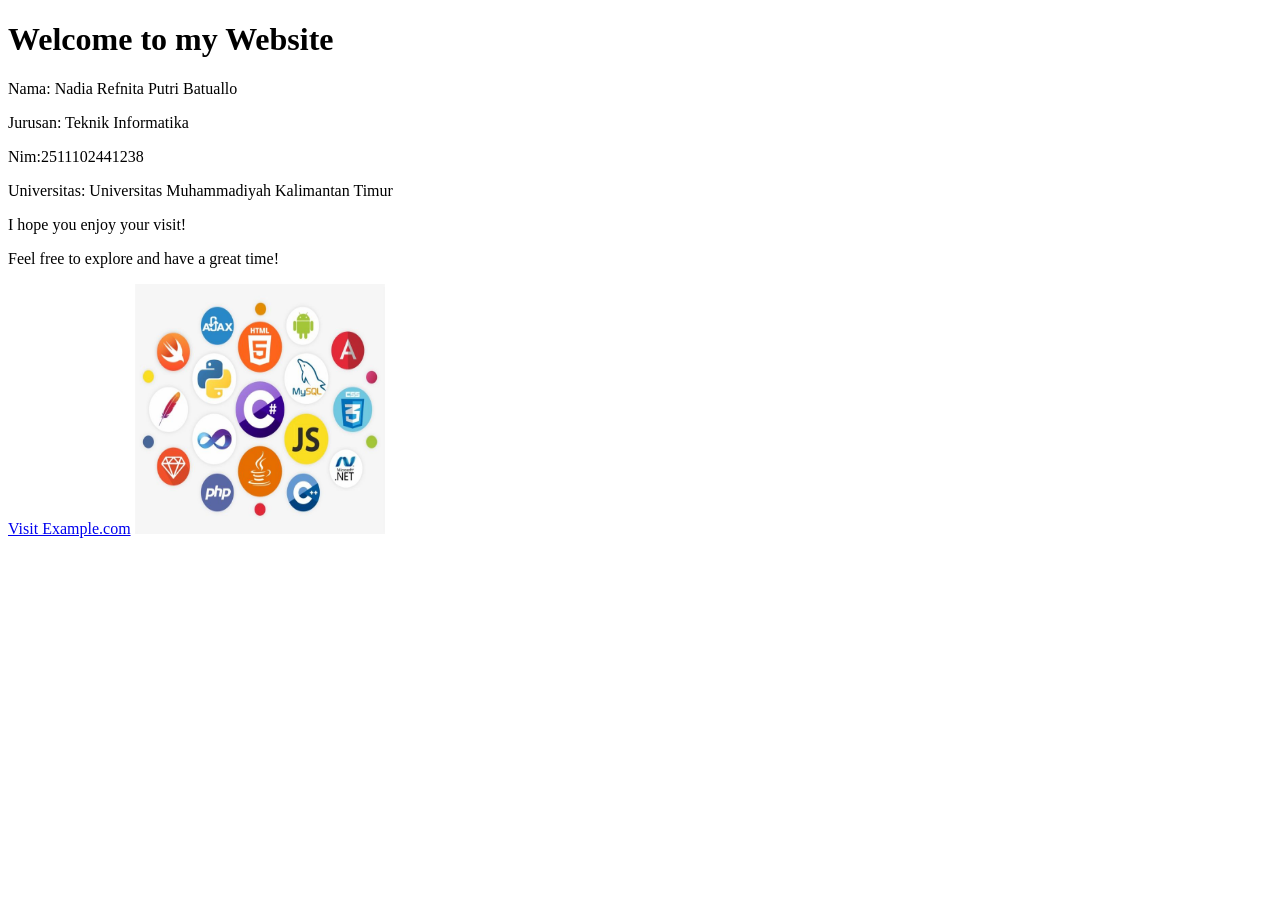
<file: index.html>
<!DOCTYPE html>
<html lang="en">
<head>
    <meta charset="UTF-8">
    <meta name="viewport" content="width=device-width, initial-scale=1.0">
    <title>Document</title>
</head>
<body>

    <h1>Welcome to my Website</h1>
    <p>Nama: Nadia Refnita Putri Batuallo</p>
    <p>Jurusan: Teknik Informatika</p>
    <p>Nim:2511102441238</p>
    <p>Universitas: Universitas Muhammadiyah Kalimantan Timur</p>
    <p>I hope you enjoy your visit!</p>
    <p>Feel free to explore and have a great time!</p>
    <a href="https://www.instagram.com/nddna._/">Visit Example.com</a>
    <img src="logo_pemograman.jpg" alt="Logo"  width="250px" height="250px">


</body>
</html>
</file>
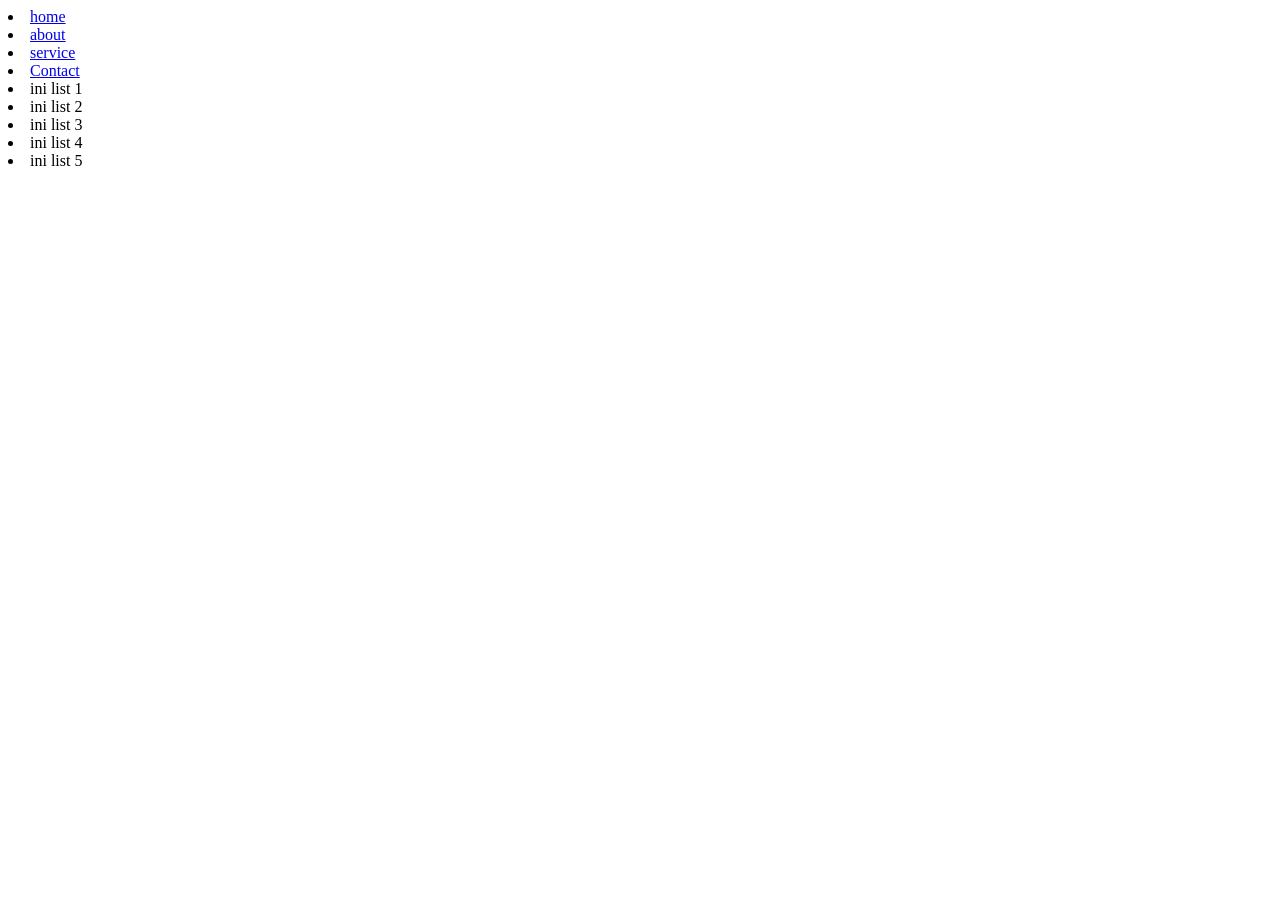
<file: List/index.html>
<!DOCTYPE html>
<html lang="en">

<head>
    <meta charset="UTF-8">
    <meta name="viewport" content="width=device-width, initial-scale=1.0">
    <title>Path List</title>

</head>

<body>
    <u1>
        <li><a href="index.html">home</a></li>
        <li><a href="about.html">about</a></li>
        <li><a href="service.html">service</a></li>
        <li><a href="contact.html">Contact</a></li>
    </u1>

    <o1>

    <li>ini list 1</li>
    <li>ini list 2</li>
    <li>ini list 3</li>
    <li>ini list 4</li>
    <li>ini list 5</li>
    </o1>
</body>
</html>
</file>
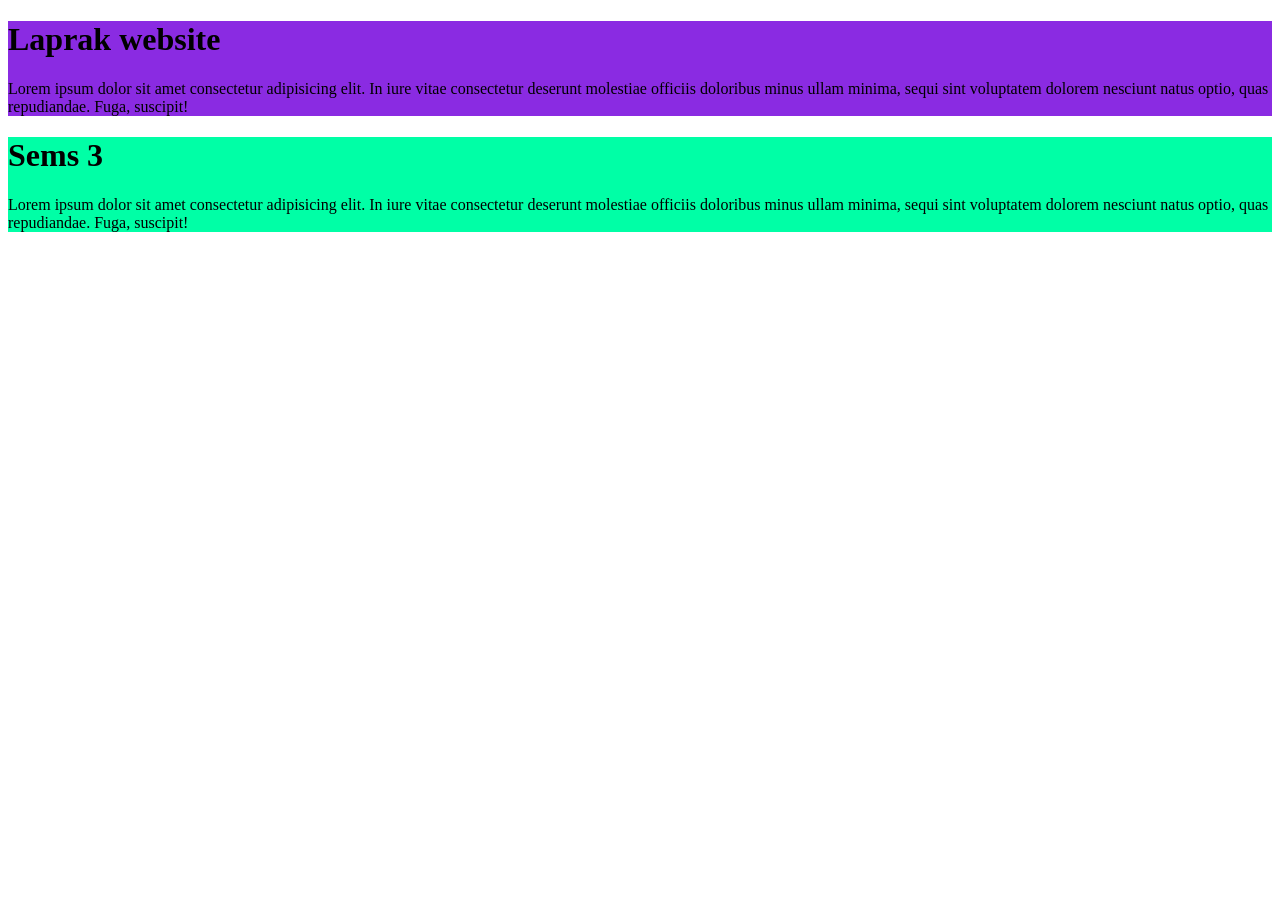
<file: styles/index.html>
<!DOCTYPE html>
<html lang="en">

<head>
    <meta charset="UTF-8">
    <meta name="viewport" content="width=device-width, initial-scale=1.0">
    <title>Document</title>
</head>

<body>

    <div class="header" style="background-color: blueviolet;">

        <h1>Laprak website</h1>

        <p>
            Lorem ipsum dolor sit amet consectetur adipisicing elit.
            In iure vitae consectetur deserunt molestiae officiis
            doloribus minus ullam minima, sequi sint voluptatem
            dolorem nesciunt natus optio, quas repudiandae.
            Fuga, suscipit!
        </p>

    </div>

    <div class="content" style="background-color: rgb(0, 255, 166);">

        <h1>Sems 3</h1>

        <p>
            Lorem ipsum dolor sit amet consectetur adipisicing elit.
            In iure vitae consectetur deserunt molestiae officiis
            doloribus minus ullam minima, sequi sint voluptatem
            dolorem nesciunt natus optio, quas repudiandae.
            Fuga, suscipit!
        </p>

    </div>

</body>

</html>
</file>
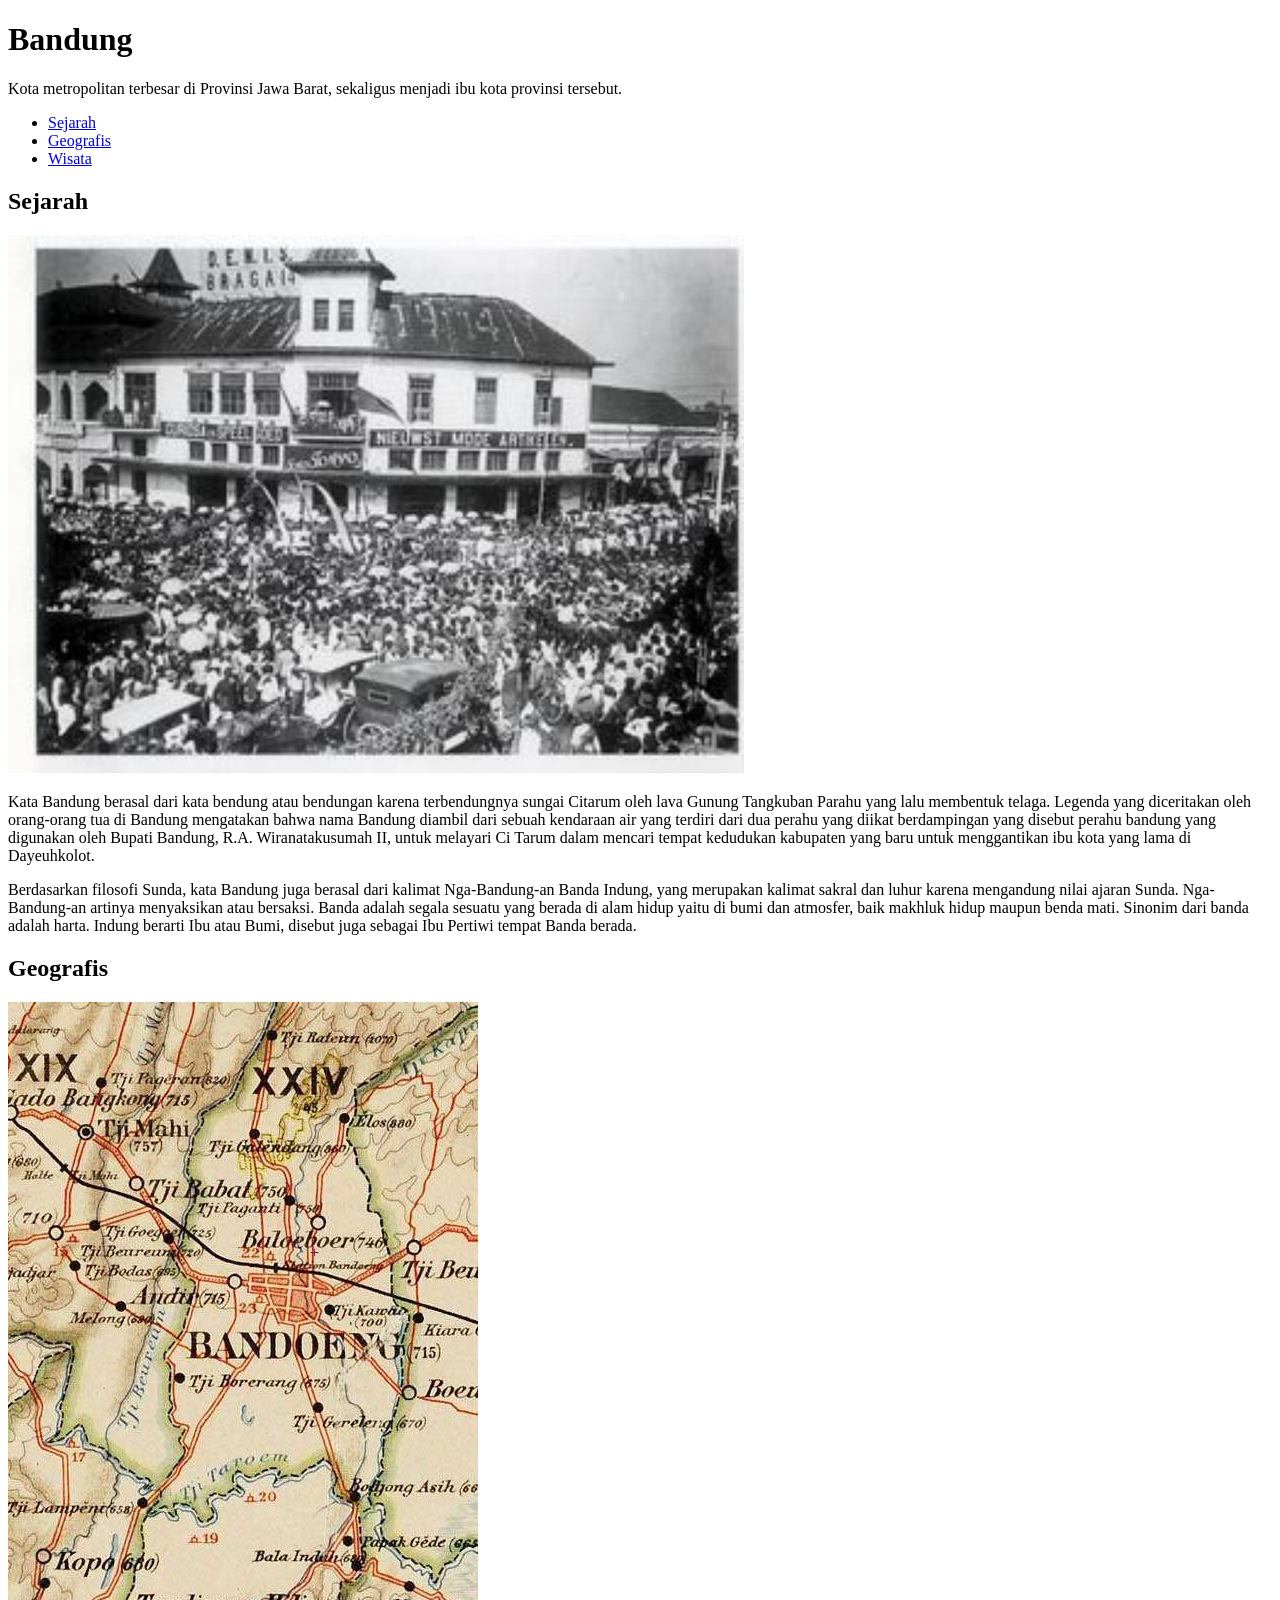
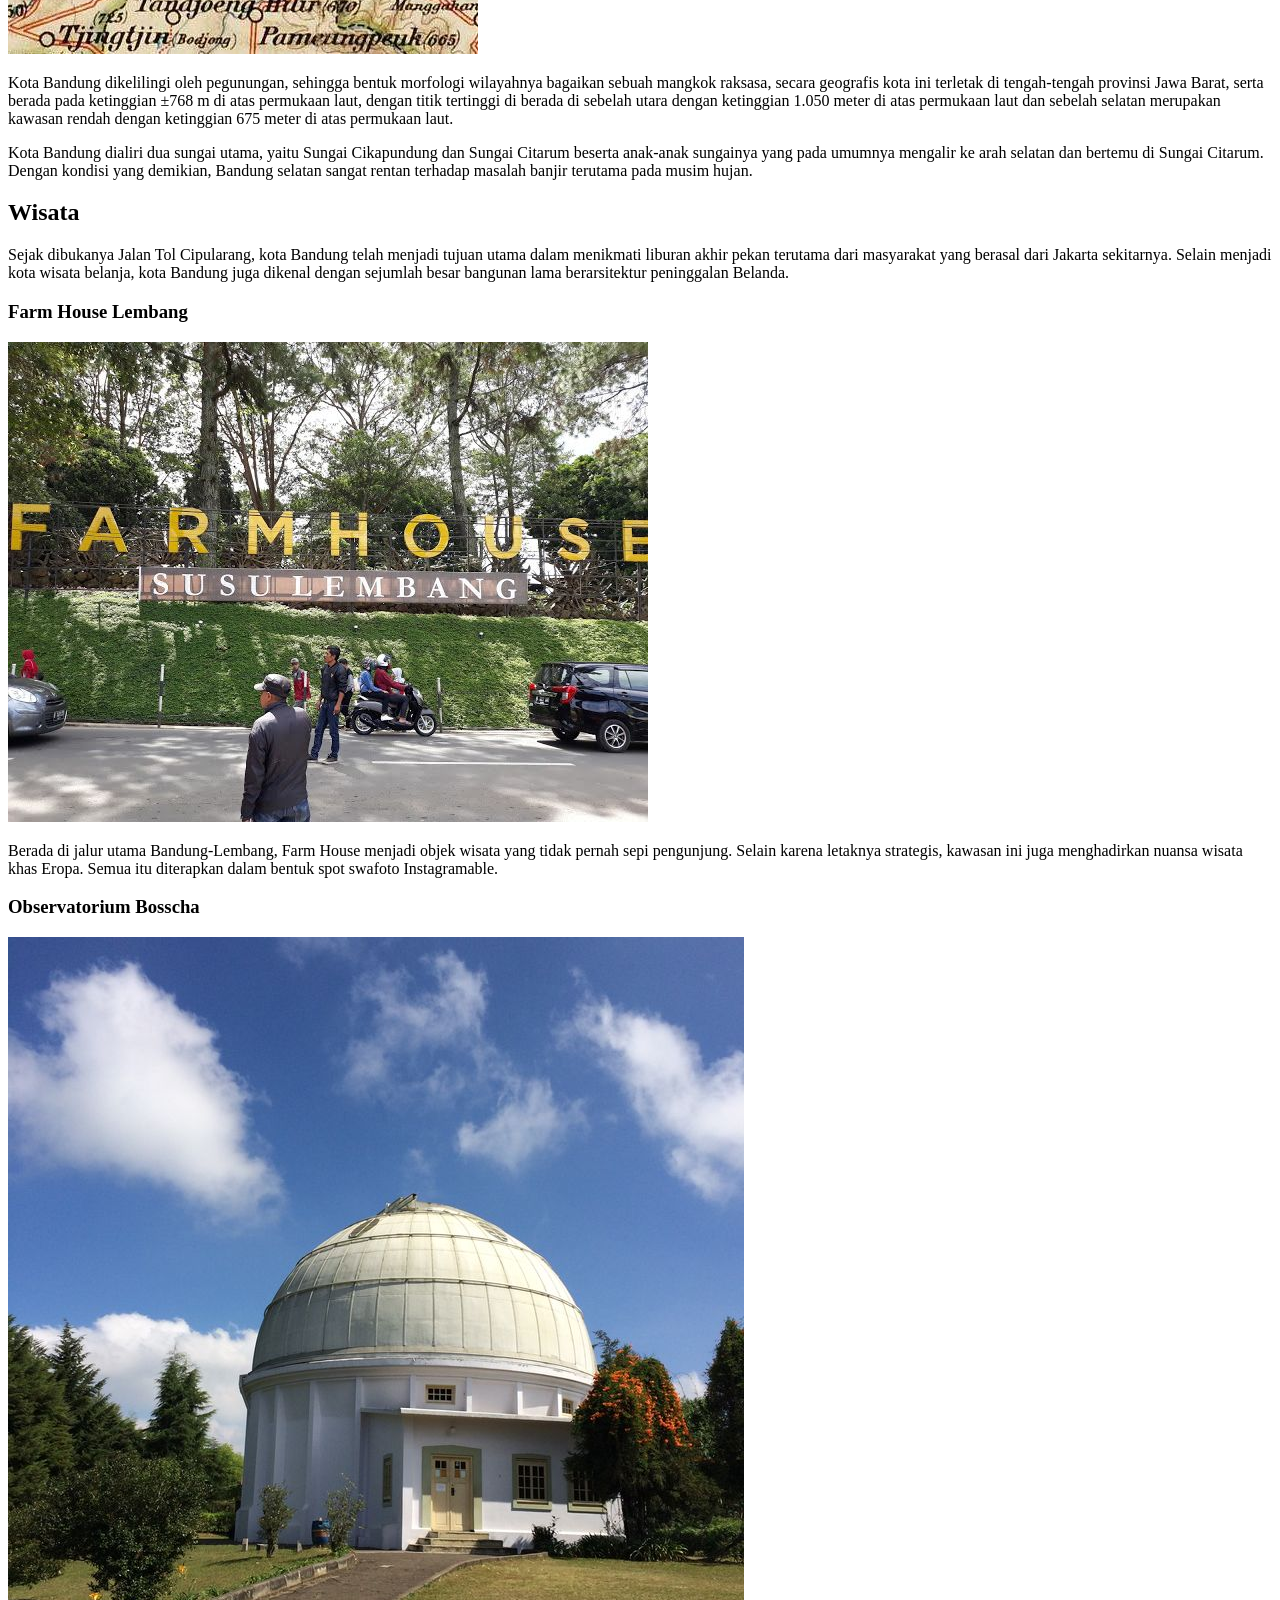
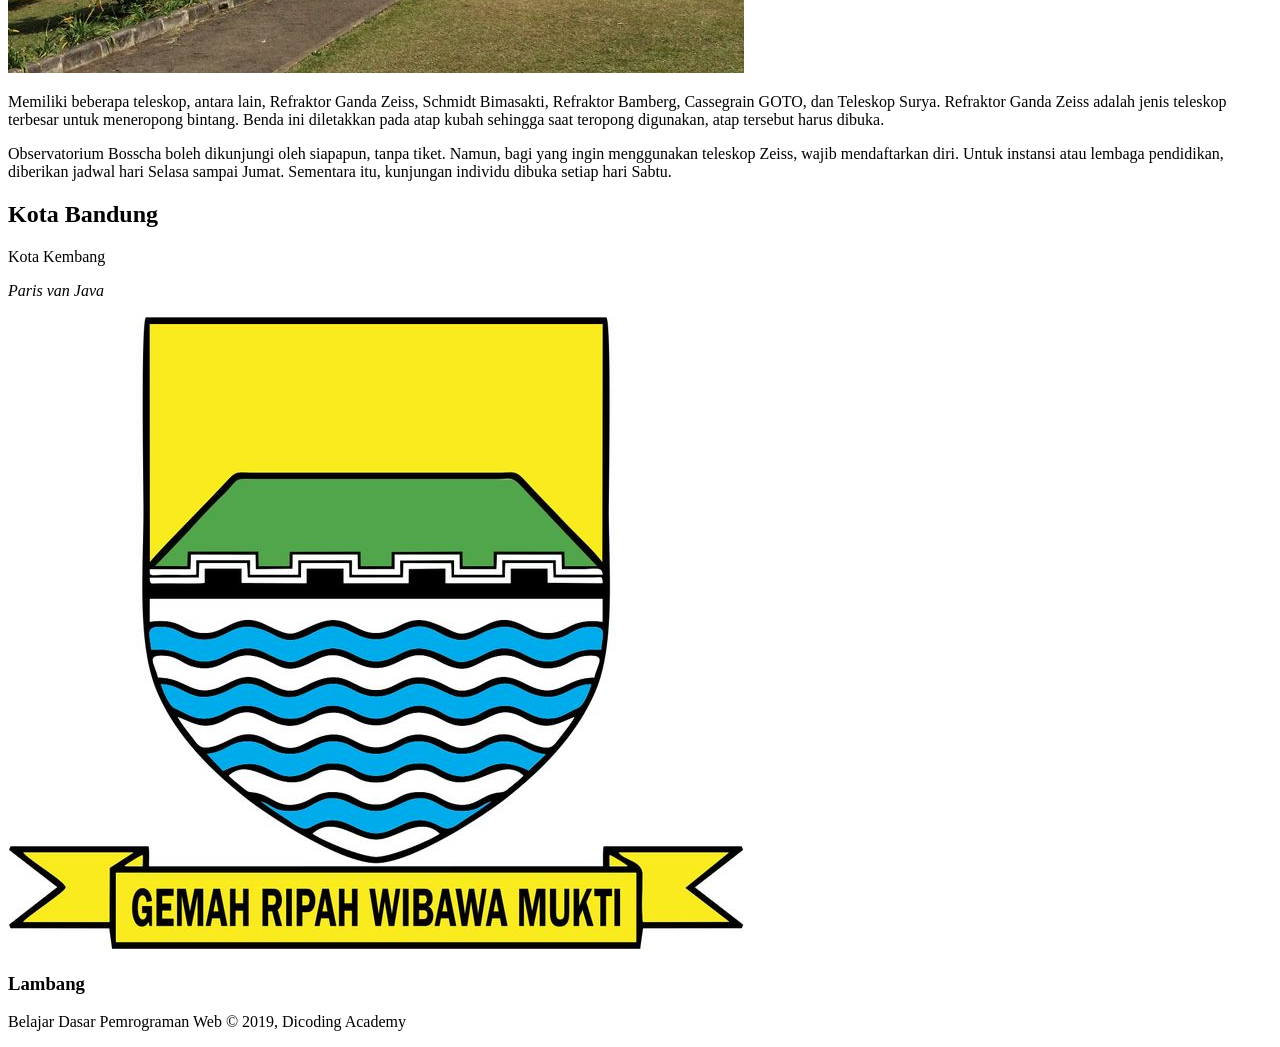
<file: List/Semantic.html>
<!DOCTYPE html>
<html lang="id">

<head>
    <meta charset="UTF-8">
    <meta name="viewport" content="width=device-width, initial-scale=1.0">
    <title>Profil Bandung</title>
</head>

<body>

    <!-- Bagian Header -->
    <header>
        <h1>Bandung</h1>

        <p>
            Kota metropolitan terbesar di Provinsi Jawa Barat,
            sekaligus menjadi ibu kota provinsi tersebut.
        </p>
    </header>


    <!-- Bagian Navigasi -->
    <nav>
        <ul>
            <li><a href="#sejarah">Sejarah</a></li>
            <li><a href="#geografis">Geografis</a></li>
            <li><a href="#wisata">Wisata</a></li>
        </ul>
    </nav>


    <!-- Konten Utama -->
    <main>

        <!-- Konten Artikel -->
        <div>

            <!-- Artikel Sejarah -->
            <article id="sejarah">

                <h2>Sejarah</h2>

                <img src="Foto Bandung.jpg" alt="Sejarah Kota Bandung">

                <p>
                    Kata Bandung berasal dari kata bendung atau bendungan
                    karena terbendungnya sungai Citarum oleh lava Gunung
                    Tangkuban Parahu yang lalu membentuk telaga. Legenda yang
                    diceritakan oleh orang-orang tua di Bandung mengatakan
                    bahwa nama Bandung diambil dari sebuah kendaraan air yang
                    terdiri dari dua perahu yang diikat berdampingan yang
                    disebut perahu bandung yang digunakan oleh Bupati Bandung,
                    R.A. Wiranatakusumah II, untuk melayari Ci Tarum dalam
                    mencari tempat kedudukan kabupaten yang baru untuk
                    menggantikan ibu kota yang lama di Dayeuhkolot.
                </p>

                <p>
                    Berdasarkan filosofi Sunda, kata Bandung juga berasal dari
                    kalimat Nga-Bandung-an Banda Indung, yang merupakan kalimat
                    sakral dan luhur karena mengandung nilai ajaran Sunda.
                    Nga-Bandung-an artinya menyaksikan atau bersaksi. Banda
                    adalah segala sesuatu yang berada di alam hidup yaitu di
                    bumi dan atmosfer, baik makhluk hidup maupun benda mati.
                    Sinonim dari banda adalah harta. Indung berarti Ibu atau
                    Bumi, disebut juga sebagai Ibu Pertiwi tempat Banda berada.
                </p>

            </article>


            <!-- Artikel Geografis -->
            <article id="geografis">

                <h2>Geografis</h2>

                <img src="Geografis.jpg" alt="Geografis Kota Bandung">

                <p>
                    Kota Bandung dikelilingi oleh pegunungan, sehingga bentuk
                    morfologi wilayahnya bagaikan sebuah mangkok raksasa,
                    secara geografis kota ini terletak di tengah-tengah
                    provinsi Jawa Barat, serta berada pada ketinggian ±768 m
                    di atas permukaan laut, dengan titik tertinggi di berada
                    di sebelah utara dengan ketinggian 1.050 meter di atas
                    permukaan laut dan sebelah selatan merupakan kawasan
                    rendah dengan ketinggian 675 meter di atas permukaan laut.
                </p>

                <p>
                    Kota Bandung dialiri dua sungai utama, yaitu Sungai
                    Cikapundung dan Sungai Citarum beserta anak-anak sungainya
                    yang pada umumnya mengalir ke arah selatan dan bertemu di
                    Sungai Citarum. Dengan kondisi yang demikian, Bandung
                    selatan sangat rentan terhadap masalah banjir terutama
                    pada musim hujan.
                </p>

            </article>


            <!-- Artikel Wisata -->
            <article id="wisata">

                <h2>Wisata</h2>

                <p>
                    Sejak dibukanya Jalan Tol Cipularang, kota Bandung telah
                    menjadi tujuan utama dalam menikmati liburan akhir pekan
                    terutama dari masyarakat yang berasal dari Jakarta
                    sekitarnya. Selain menjadi kota wisata belanja, kota
                    Bandung juga dikenal dengan sejumlah besar bangunan lama
                    berarsitektur peninggalan Belanda.
                </p>


                <!-- Wisata Farm House -->
                <section>

                    <h3>Farm House Lembang</h3>

                    <img
                        src="Farm House Lembang.jpg"
                        alt="Farm House Lembang"
                    >

                    <p>
                        Berada di jalur utama Bandung-Lembang, Farm House
                        menjadi objek wisata yang tidak pernah sepi pengunjung.
                        Selain karena letaknya strategis, kawasan ini juga
                        menghadirkan nuansa wisata khas Eropa. Semua itu
                        diterapkan dalam bentuk spot swafoto Instagramable.
                    </p>

                </section>


                <!-- Wisata Observatorium Bosscha -->
                <section>

                    <h3>Observatorium Bosscha</h3>

                    <img
                        src="Bosscha Lembang Bandung.jpg"
                        alt="Observatorium Bosscha"
                    >

                    <p>
                        Memiliki beberapa teleskop, antara lain, Refraktor
                        Ganda Zeiss, Schmidt Bimasakti, Refraktor Bamberg,
                        Cassegrain GOTO, dan Teleskop Surya. Refraktor Ganda
                        Zeiss adalah jenis teleskop terbesar untuk meneropong
                        bintang. Benda ini diletakkan pada atap kubah sehingga
                        saat teropong digunakan, atap tersebut harus dibuka.
                    </p>

                    <p>
                        Observatorium Bosscha boleh dikunjungi oleh siapapun,
                        tanpa tiket. Namun, bagi yang ingin menggunakan
                        teleskop Zeiss, wajib mendaftarkan diri. Untuk instansi
                        atau lembaga pendidikan, diberikan jadwal hari Selasa
                        sampai Jumat. Sementara itu, kunjungan individu dibuka
                        setiap hari Sabtu.
                    </p>

                </section>

            </article>

        </div>


        <!-- Konten Samping -->
        <aside>

            <h2>Kota Bandung</h2>

            <p>Kota Kembang</p>

            <p><i>Paris van Java</i></p>

            <img
                src="Lambang bandung.jpg"
                alt="Lambang Kota Bandung"
            >

            <h3>Lambang</h3>

        </aside>

    </main>


    <!-- Footer -->
    <footer>
        <p>
            Belajar Dasar Pemrograman Web &#169; 2019, Dicoding Academy
        </p>
    </footer>

</body>

</html>
</file>
